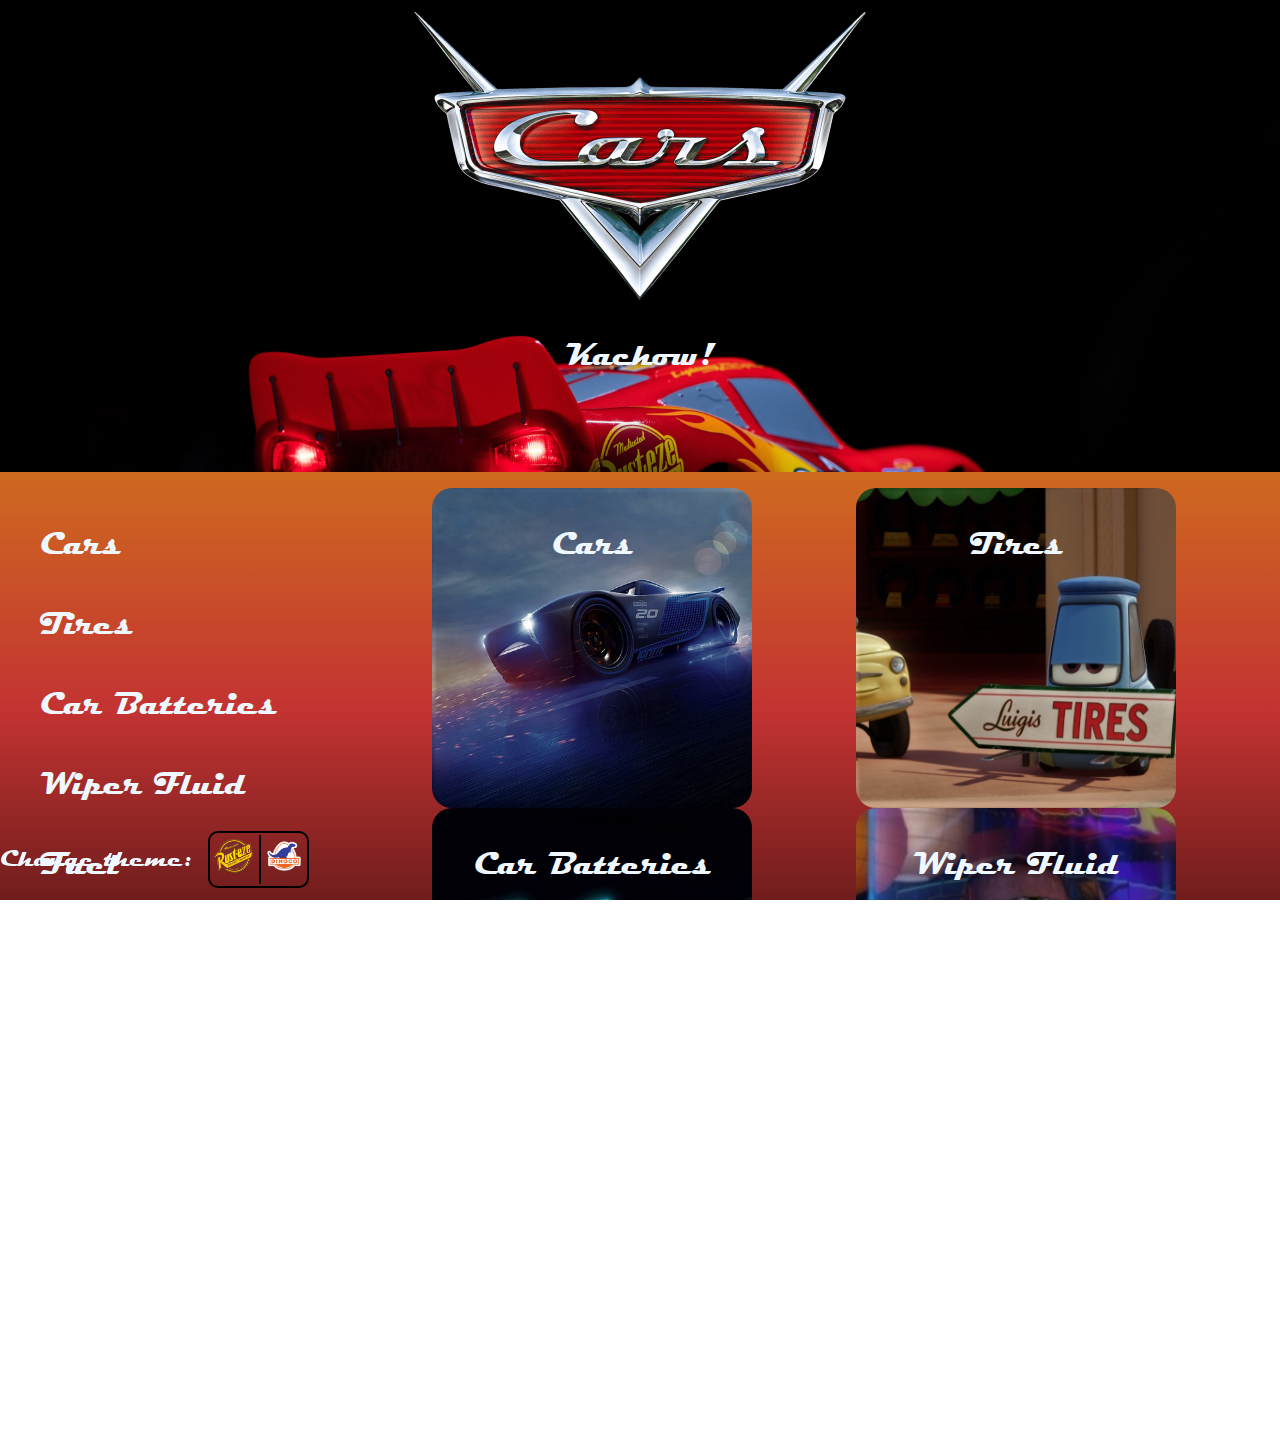
<file: home.html>
<!DOCTYPE html>
<html lang="en">
<head>
    <meta charset="UTF-8">
    <meta http-equiv="X-UA-Compatible" content="IE=edge">
    <meta name="viewport" content="width=device-width, initial-scale=1.0">
    <link rel="stylesheet" href="style.css">
    <title>Document</title>
</head>
<body>
    <div class="layout">

        <div class="header">
            <img src="header.png">
            <h1>Kachow!</h1>
        </div>

        <div class="side-bar">
            <ul style="list-style: none;">
                <li>Cars</li>
                <li>Tires</li>
                <li>Car Batteries</li>
                <li>Wiper Fluid</li>
                <li>Fuel</li>
            </ul>
        </div>
        
        <div class="products">
            <div class="cars">
                <p>Cars</p>
            </div>
            <div class="tires">
                <p>Tires</p>
            </div>
            <div class="car-batteries">
                <p>Car Batteries</p>
            </div>
            <div class="wiper-fluid">
                <p>Wiper Fluid</p>
            </div>
            <div class="fuel">
                <p>Fuel</p>
            </div>
        </div>
    </div>
    <div class="theme-toggle" style="position: fixed; bottom: 0; color: aliceblue;">
        <p style="font-size:x-large;">Change theme:</p>
        <table>
            <tr>
                <th id="rusteze-th">
                    <a onclick="setTheme('Rusteze')"><img src="rusteze-logo.png" class="theme-toggle-img"></a>
                </th>
                <th id="dinoco-th">
                    <a onclick="setTheme('Dinoco')"><img src="dinoco-logo.png" class="theme-toggle-img"></a>
                </th>
            </tr>
        </table>
    </div>
    <script src="index.js"></script>
</body>
</html>
</file>
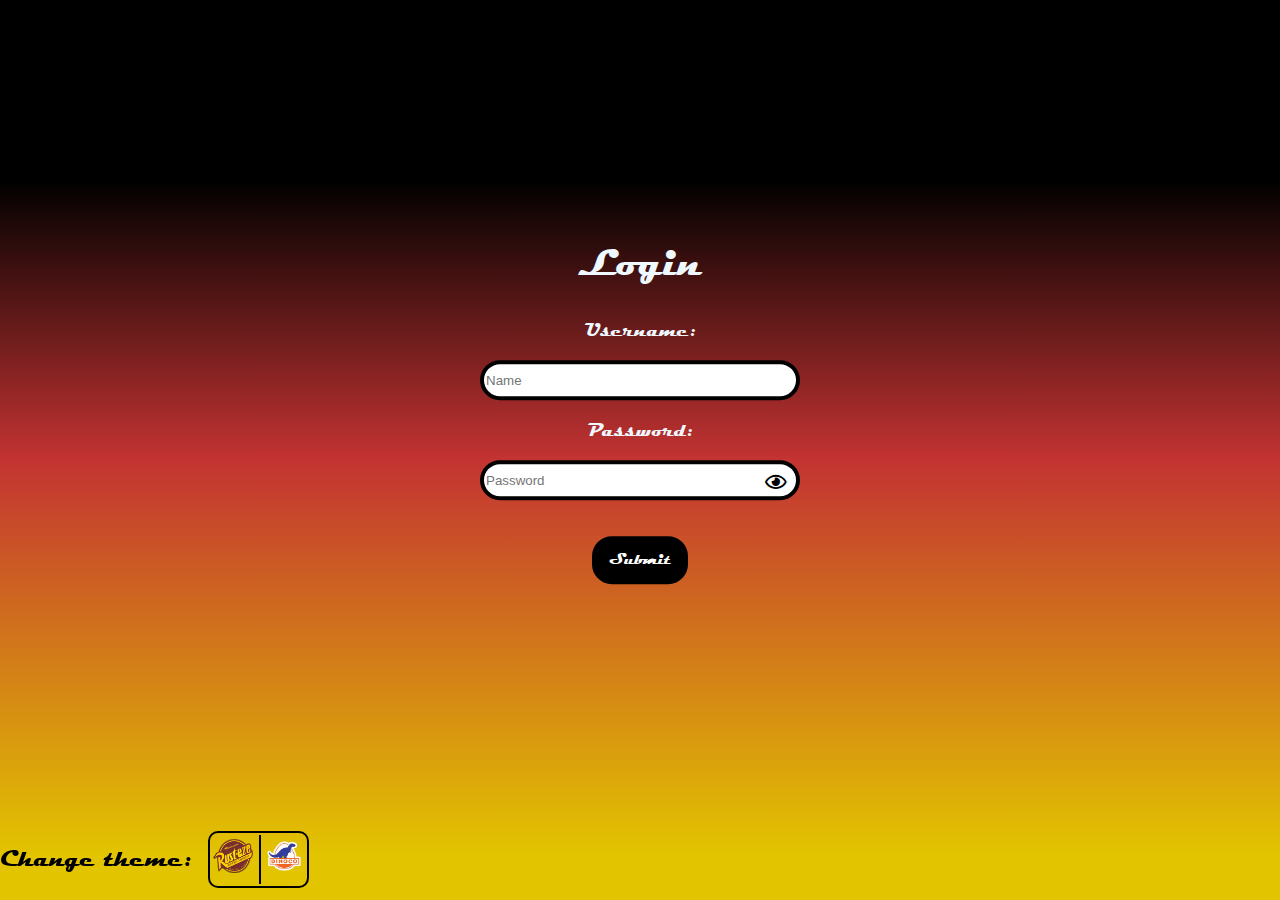
<file: login.html>
<!DOCTYPE html>
<html lang="en">
<head>
    <meta charset="UTF-8">
    <meta http-equiv="X-UA-Compatible" content="IE=edge">
    <meta name="viewport" content="width=device-width, initial-scale=1.0">
    <link rel="stylesheet" href="style.css">
    <link rel="stylesheet" href="https://cdnjs.cloudflare.com/ajax/libs/font-awesome/5.13.0/css/all.min.css">
    <title>Document</title>
</head>
<body id="login">
    <body style="overflow: hidden;">
        <form class="login-form" name="Login">
            <h1>Login</h1>
            <label for="name">Username: </label>
            <input type="text" id="name" name= "name" placeholder="Name" required>
            
            <label for="password">Password: </label>
            <input type="password" id="password" name="password" placeholder="Password" required><i class="far fa-eye eye-style" id="togglePassword"></i>
       
            <button type="submit" style="font-family: cars;" class="submit-button" onclick="validateLogin()"><b>Submit</b></button>
        </form>
        <div class="theme-toggle" style="position: fixed; bottom: 0;">
            <p style="font-size:x-large;">Change theme:</p>
            <table>
                <tr>
                    <th id="rusteze-th">
                        <a onclick="setTheme('Rusteze')"><img src="rusteze-logo.png" class="theme-toggle-img"></a>
                    </th>
                    <th id="dinoco-th">
                        <a onclick="setTheme('Dinoco')"><img src="dinoco-logo.png" class="theme-toggle-img"></a>
                    </th>
                </tr>
            </table>
        </div>
        <script src="index.js"></script>
</body>
</html>
</file>
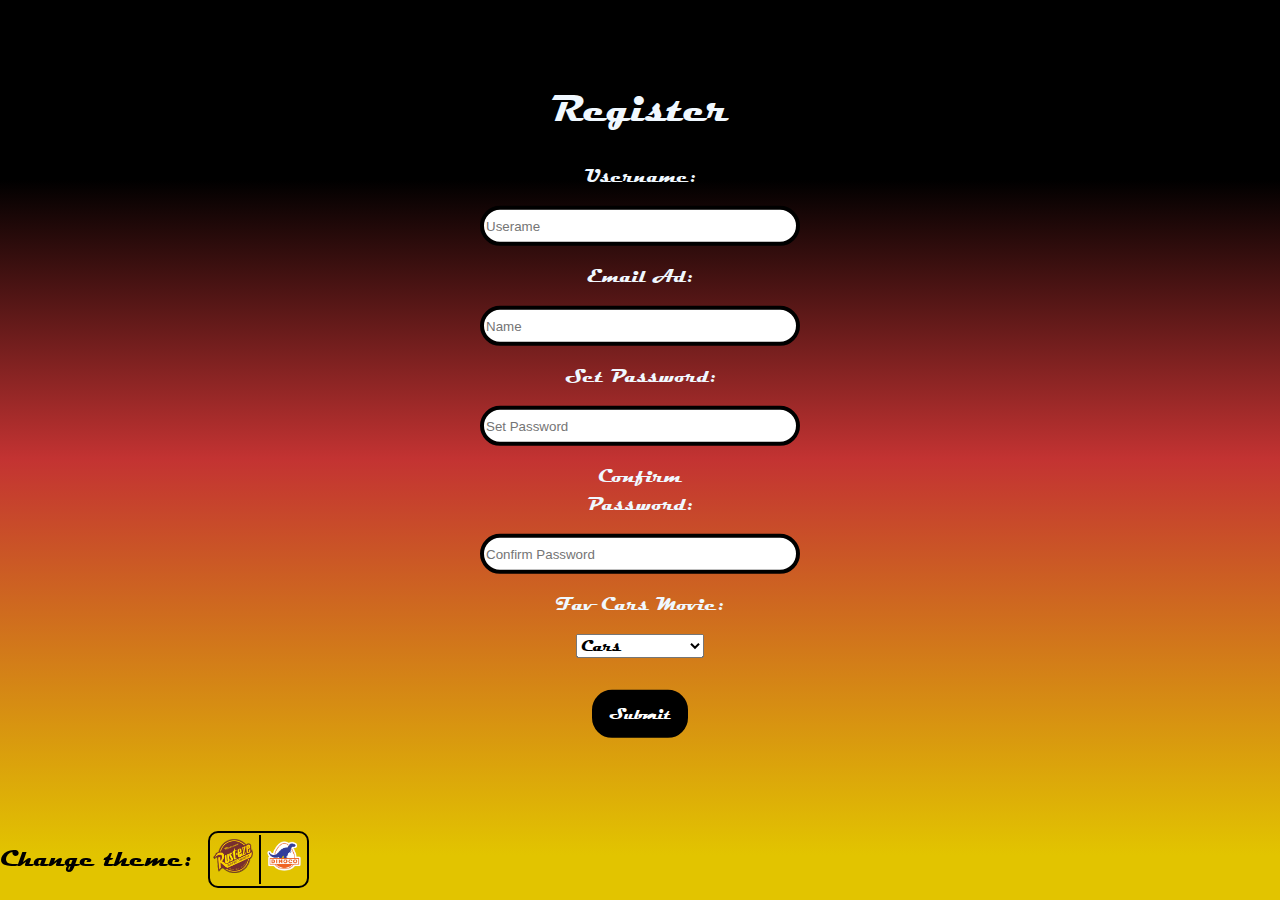
<file: register.html>
<!DOCTYPE html>
<html lang="en">
<head>
    <meta charset="UTF-8">
    <meta http-equiv="X-UA-Compatible" content="IE=edge">
    <meta name="viewport" content="width=device-width, initial-scale=1.0">
    <link rel="stylesheet" href="style.css">
    <title>Document</title>
</head>
<body id="login">
    <form class="login-form" id="form" name="Register">
        <h1>Register</h1>
        <label for="username">Username: </label>
        <input type="text" id="username" name= "username" placeholder="Userame" required>

        <label for="email">Email Ad: </label>
        <input type="email" id="email" name= "email" placeholder="Name" required>
        
        <label for="setPassword">Set Password: </label>
        <input type="password" id="setPassword" name= "setPassword" placeholder="Set Password" required>

        <label for="confirmPassword">Confirm Password:</label>
        <input type="password" id="confirmPassword" name= "confirmPassword" placeholder="Confirm Password" required>
   
        <label for="drop-down">Fav Cars Movie: </label>
        <select name="drop-down" id="drop-down">
            <option value="cars">Cars</option>
            <option value="cars2">Cars 2</option>
            <option value="cars3">Cars 3</option>
        </select>

        <button type="submit" style="font-family: cars;" class="submit-button" onclick="validateInputs()"><b>Submit</b></button>
    </form>
    <div class="theme-toggle" style="position: fixed; bottom: 0;">
        <p style="font-size:x-large;">Change theme:</p>
        <table>
            <tr>
                <th id="rusteze-th">
                    <a onclick="setTheme('Rusteze')"><img src="rusteze-logo.png" class="theme-toggle-img"></a>
                </th>
                <th id="dinoco-th">
                    <a onclick="setTheme('Dinoco')"><img src="dinoco-logo.png" class="theme-toggle-img"></a>
                </th>
            </tr>
        </table>
    </div>
    <script src="index.js"></script>
</body>
</html>
</file>
<file: style.css>
@import url('https://fonts.googleapis.com/css2?family=Rubik&display=swap');
@font-face {
    font-family: cars;
    src: url(MAGNETOB.TTF);
}

*, *::after, *::before {
    box-sizing: border-box;
}

:root {
    --main-color-1: #c33332;
    --main-color-2: #E2C400;
    --main-color-3: #70d1f4;
}


html, body {
    margin: 0;
    overflow: scroll;
    height: 100%;
    background: rgb(2,0,36) no-repeat cover;
    background: linear-gradient(180deg, black 20%, var(--main-color-1) 51%, var(--main-color-2) 95%) no-repeat 100% 100%;
}

/* INDEX PAGE */


#header-img {
    height: 15rem;
    margin-left: auto;
    margin-right: auto;
}


.container {
    font-family: cars;
    font-size: x-large;
    width: 720px;
    margin-left: auto;
    margin-right: auto;
    margin-top: 5%;
    padding: 1rem;
    text-align: center;
    line-height: 0.5;
    display: flex;
    flex-direction: column;
    align-items:center;
    background-color: var(--main-color-1);
    border-radius: 20px;
    overflow:hidden;
}

#bg-video {
    width: 720px;
}

.register-a, .login-a {
    text-decoration: none;
    color: var(--main-color-2);
    margin: 1.5rem;
    padding: 1rem 0;
    box-shadow: inset 0 0 0 0 var(--main-color-2);
    transition: color .35s ease-in-out, box-shadow .35s ease-in-out;
}

.register-a:hover, .login-a:hover {
    box-shadow: inset 140px 0 0 0 var(--main-color-2);
    color: var(--main-color-1);
}

.theme-toggle {
    text-align: center;
    font-family: cars;
    margin-top: 2rem;
    display: flex;
    justify-content: center;
    align-items: center;
}

.theme-toggle > table {
    margin-left: 1rem;
    border: 2.5px solid black;
    border-radius: 10px;
}


#rusteze-th {
    padding-right: 6px;
    border-right:2.5px solid black;
    transition: background-color .25s ease-in-out;
    cursor: pointer;
    
}

#dinoco-th {
    transition: background-color .25s ease-in;
    cursor: pointer;
}

#rusteze-th:hover, #dinoco-th:hover {
    background-color: white;
}

.theme-toggle-img{
    width: 40px;
}


/* LOGIN & REGISTER PAGE */


.login-form {
    color: aliceblue;
    font-family: cars;
    font-size: larger;
    border-radius: 20px;
    text-align: center;
    position: absolute;
    left: 50%;
    top: 45%;
    transform: translate(-50%, -50%);
    width: 15rem;
    display: flex;
    justify-content: center;
    flex-direction: column;
    align-items: center;
    padding: 2rem;
}

.login-form > input {
    margin-top: 1rem;
    margin-bottom: 1rem;
    border: 4px solid black;
    border-radius: 20px;
    width: 20rem;
    height: 2.5rem;
}

.eye-style {
    margin-top: -2.80rem; 
    margin-bottom: 2.80rem; 
    margin-left: 17rem; 
    color: black;
    cursor: pointer;
}

#drop-down {
    margin-bottom: 2rem;
    margin-top: 1rem;
    width: 8rem;
    font-family: cars;
    font-size: 1rem;
}



.submit-button {
    background-color: black;
    color: white;
    font-size: 1rem;
    margin-bottom: 1rem;
    width: 6rem;
    height: 3rem;
    border: 3px solid black;
    border-radius: 20px;
    transition: color .35s, background-color .35s;
    cursor: pointer;
}

.submit-button:hover {
    background-color: white;
    color: black;
}

.login-form > a {
    color: aliceblue;
    text-decoration: none;
}

.alert-display {
    color: var(--main-color-1);
}

/* HOME PAGE */

.layout {
    display: grid;
    grid-template-columns: 2fr 3fr 3fr;
    grid-template-rows: 1fr 1fr 1fr;
    grid-template-areas: "header header header"
                         "side-bar products products"
                         "side-bar products products";
    grid-gap: 1rem;
    font-family: cars;
    background: rgb(2,0,36) no-repeat cover;
    background: linear-gradient(0deg, black 20%, var(--main-color-1) 51%, var(--main-color-2) 95%) no-repeat 100% 100%;
}


.header {
    grid-area: header;
    color: aliceblue;
    background: url(header-bg-img.jpg) no-repeat fixed 100%;
    background-position: bottom;
    background-size: cover;
    display: flex;
    flex-direction: column;
    align-items: center;
}

.side-bar {
    font-size: 2rem;
    grid-area: side-bar;
    color: aliceblue;
}

.side-bar > ul > li {
    margin-bottom: 2rem;
    transition: transform 0.5s ease-in-out;
}

.side-bar > ul > li:hover {
    transform: translate(10px, 0px);
    
}

.products {
    grid-area: products;
    display: flex;
    justify-content: space-evenly;
    flex-wrap: wrap;
    font-size: 2rem;
    color: aliceblue;
}

.products > div {
    width: 20rem;
    height: 20rem;
    display: flex;
    justify-content: center;
    border-radius: 20px;

}

.products > div > p {
    transition: 0.5s ease-in-out;
}

.products > div > p:hover{
    transform: translate(0px, 5px);
    
}

.tires {
    background: url(tire.jpg) no-repeat 100%;
    background-position: left;
    background-size: cover;
}

.cars {
    background: url(cars.jpg) no-repeat 100%;
    background-position: left;
    background-size: cover;
}

.car-batteries {
    background: url(car-battery.jpg) no-repeat 100% 100%;
    background-position: center;
    background-size: cover;
}

.wiper-fluid {
    background: url(fluid.jpg) no-repeat 100% 100%;
    background-position: center;
    background-size: cover;
}

.fuel {
    background: url(fuel.png) no-repeat 100% 100%;
    background-position: center;
    background-size: cover;
}
</file>
